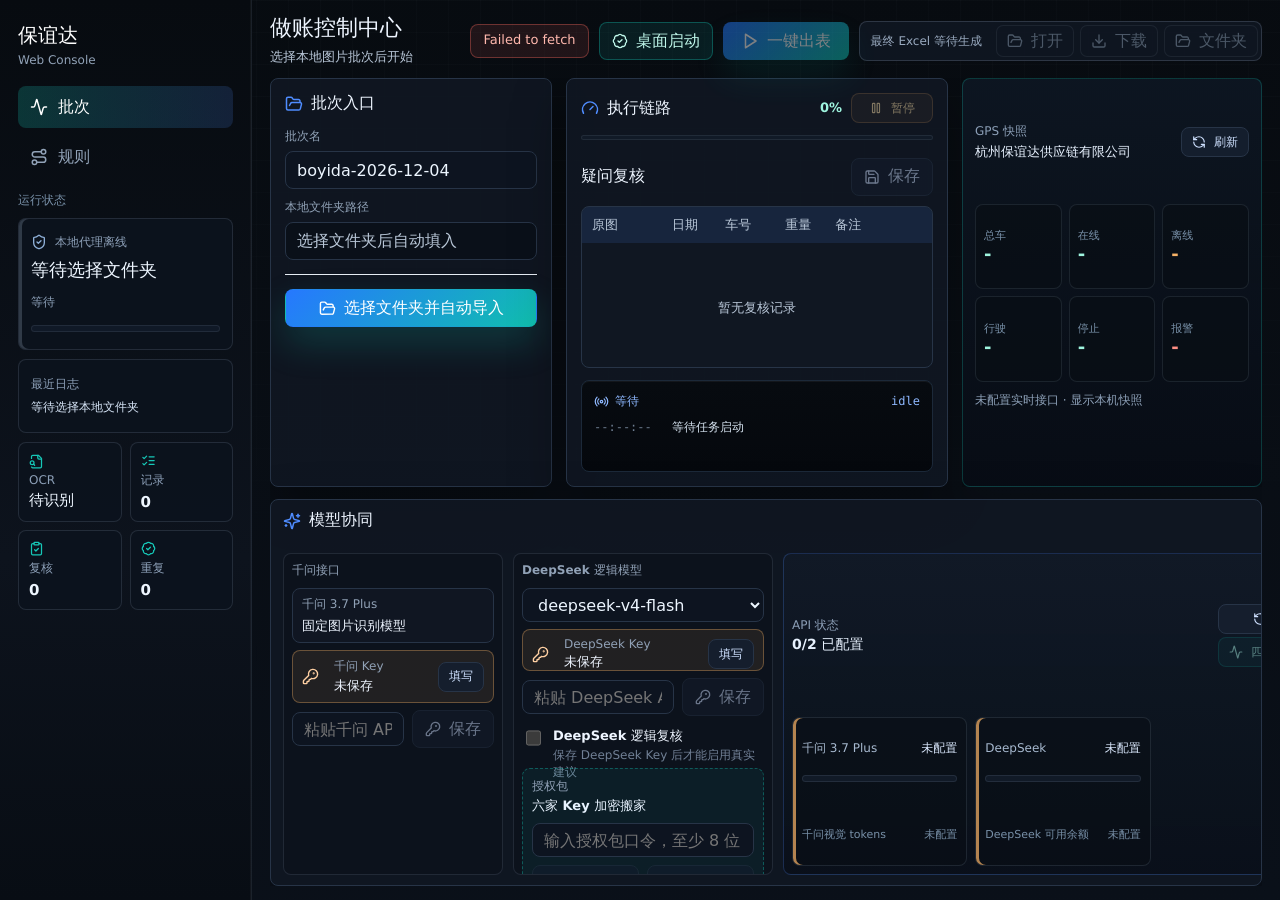
<file: index.html>
<!doctype html>
<html lang="zh-CN">
  <head>
    <meta charset="UTF-8" />
    <meta name="viewport" content="width=device-width, initial-scale=1.0" />
    <title>保谊达网页工作台</title>
    <script src="./boyida-agent-url.js"></script>
    <script type="module" crossorigin src="./assets/index-M5tuHCG6.js"></script>
    <link rel="stylesheet" crossorigin href="./assets/index-8ZsaXLIy.css">
  </head>
  <body>
    <div id="root"></div>
  </body>
</html>
</file>
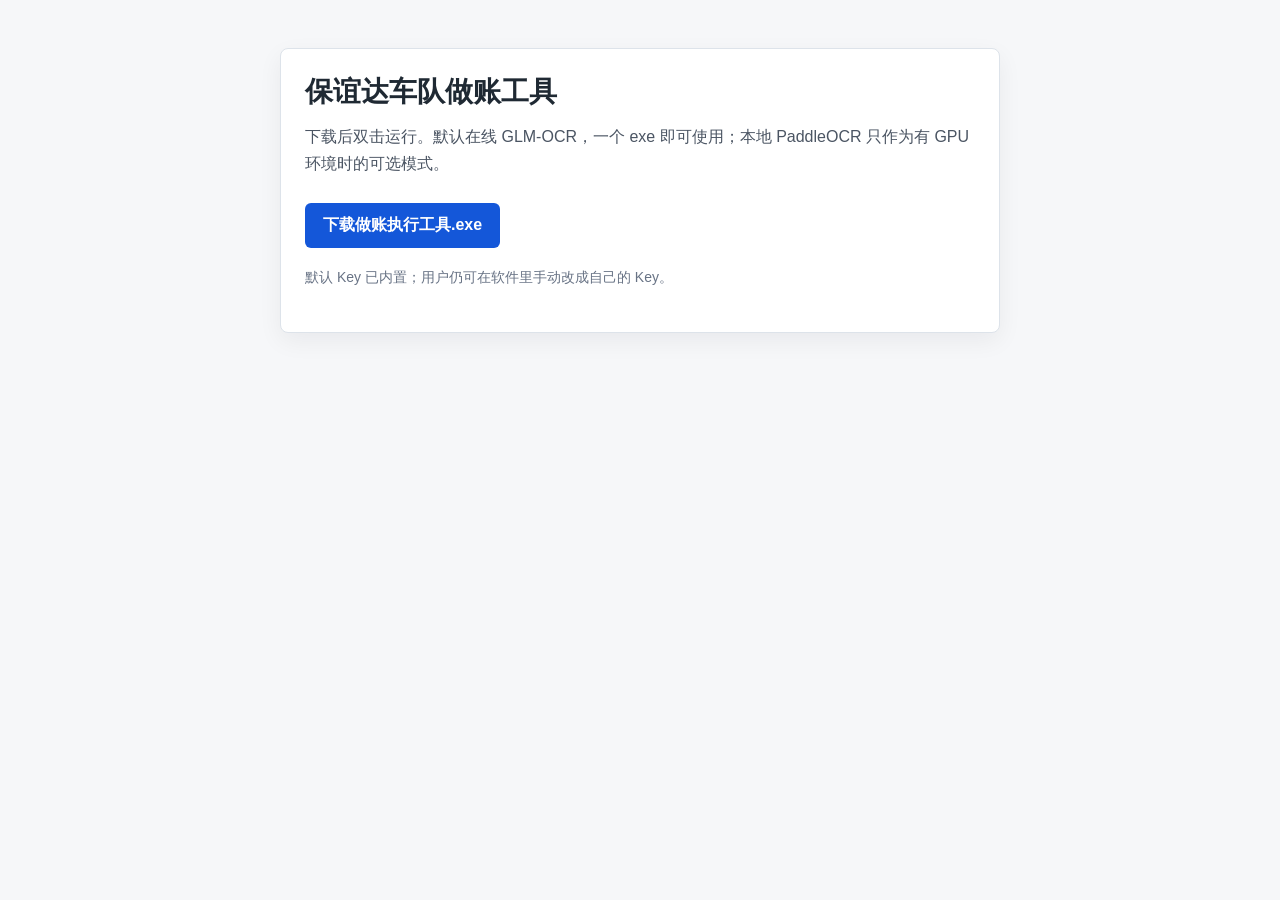
<file: 项目资料/说明与发布/发布下载页.html>
<!doctype html>
<html lang="zh-CN">
<head>
  <meta charset="utf-8">
  <meta name="viewport" content="width=device-width, initial-scale=1">
  <title>保谊达车队做账工具下载</title>
  <style>
    body {
      margin: 0;
      font-family: "Microsoft YaHei UI", "Segoe UI", sans-serif;
      background: #f6f7f9;
      color: #1f2933;
    }
    main {
      max-width: 720px;
      margin: 0 auto;
      padding: 48px 20px;
    }
    h1 {
      margin: 0 0 12px;
      font-size: 28px;
      font-weight: 700;
    }
    p {
      margin: 0 0 18px;
      line-height: 1.7;
      color: #4b5563;
    }
    .panel {
      background: #fff;
      border: 1px solid #dde3ea;
      border-radius: 8px;
      padding: 24px;
      box-shadow: 0 8px 24px rgba(15, 23, 42, 0.06);
    }
    .download {
      display: inline-block;
      margin-top: 8px;
      padding: 12px 18px;
      border-radius: 6px;
      background: #1457d9;
      color: #fff;
      text-decoration: none;
      font-weight: 700;
    }
    .meta {
      margin-top: 18px;
      font-size: 14px;
      color: #687385;
    }
  </style>
</head>
<body>
  <main>
    <div class="panel">
      <h1>保谊达车队做账工具</h1>
      <p>下载后双击运行。默认在线 GLM-OCR，一个 exe 即可使用；本地 PaddleOCR 只作为有 GPU 环境时的可选模式。</p>
      <a class="download" href="./做账执行工具.exe" download>下载做账执行工具.exe</a>
      <p class="meta">默认 Key 已内置；用户仍可在软件里手动改成自己的 Key。</p>
    </div>
  </main>
</body>
</html>
</file>
<file: assets/index-8ZsaXLIy.css>
:root{font-family:Inter,Microsoft YaHei UI,PingFang SC,system-ui,sans-serif;color:#182236;background:#eef3f9;font-synthesis:none;text-rendering:geometricPrecision;--ink: #111827;--muted: #68788d;--line: #d9e3ef;--panel: rgba(255, 255, 255, .94);--blue: #1677ff;--teal: #00a88f;--green: #13a875;--amber: #ff8a34;--violet: #5b5ff0;--red: #d92d20;--shadow: 0 18px 46px rgba(31, 44, 64, .1)}*{box-sizing:border-box}body{margin:0;min-width:320px;min-height:100vh;height:100dvh;overflow:hidden}button,input,select{font:inherit}button{border:0;cursor:pointer}button:disabled,.disabled{cursor:not-allowed;opacity:.48;pointer-events:none}.hidden{display:none}.app-shell{position:relative;isolation:isolate;display:grid;grid-template-columns:252px minmax(0,1fr);min-height:0;height:100dvh;overflow:hidden;background:linear-gradient(180deg,#ffffffbd,#e8eff8f5),linear-gradient(135deg,rgba(22,119,255,.12) 0 22%,rgba(19,168,117,.1) 22% 42%,rgba(255,138,52,.08) 42% 58%,transparent 58%),#e9eff7}.app-shell:before{content:"";position:fixed;inset:0;z-index:-1;background-image:linear-gradient(rgba(17,24,39,.035) 1px,transparent 1px),linear-gradient(90deg,rgba(17,24,39,.032) 1px,transparent 1px);background-size:32px 32px;-webkit-mask-image:linear-gradient(180deg,rgba(0,0,0,.52),transparent 72%);mask-image:linear-gradient(180deg,rgba(0,0,0,.52),transparent 72%)}.side-rail{min-height:0;height:100dvh;padding:18px;background:linear-gradient(180deg,#0d1420,#111827 54%,#0d131d);color:#dce8f7;display:flex;flex-direction:column;gap:14px;overflow:hidden;border-right:1px solid rgba(255,255,255,.08);box-shadow:inset -1px 0 #ffffff0a}.brand{display:flex;align-items:center;gap:12px;min-height:58px}.brand img{width:46px;height:46px;object-fit:cover;border-radius:8px;border:1px solid rgba(85,197,255,.42);background:#0b1220;box-shadow:0 12px 28px #00000057}.brand strong{display:block;font-size:18px;line-height:1.2;color:#fff}.brand span{display:block;margin-top:3px;color:#94a8bd;font-size:12px}.side-rail nav{display:grid;gap:8px}.nav-item{height:42px;padding:0 12px;border-radius:8px;color:#a9bad0;background:transparent;display:flex;align-items:center;gap:10px;text-align:left;transition:background .16s ease,color .16s ease,transform .16s ease}.nav-item.active,.nav-item:hover{color:#fff;background:linear-gradient(90deg,#00a88f42,#1677ff38)}.nav-item:hover{transform:translate(2px)}.rail-dashboard{display:grid;gap:10px;min-width:0}.rail-section-title{color:#7890a8;font-size:12px;font-weight:700;letter-spacing:0}.rail-chip{min-height:52px;display:grid;grid-template-columns:18px minmax(0,1fr);align-items:center;column-gap:9px;row-gap:3px;padding:10px 11px;border-radius:8px;color:#dbe7f5;background:#ffffff0e;border:1px solid rgba(145,162,183,.16)}.rail-chip svg{color:#7fb4ff}.rail-chip span{min-width:0;color:#93a7bd;font-size:12px;overflow:hidden;text-overflow:ellipsis;white-space:nowrap}.rail-chip b{grid-column:2;min-width:0;color:#f2f7ff;font-size:13px;overflow:hidden;text-overflow:ellipsis;white-space:nowrap}.rail-chip.ready{border-color:#16c7b747;background:#16c7b71a}.rail-chip.ready svg,.rail-chip.ready b{color:#8ff3df}.rail-metrics{display:grid;grid-template-columns:repeat(2,minmax(0,1fr));gap:8px}.rail-metrics div{min-height:76px;display:grid;align-content:center;gap:4px;padding:10px;border-radius:8px;background:#090e16a3;border:1px solid rgba(145,162,183,.16)}.rail-metrics svg{color:#16c7b7}.rail-metrics span{color:#91a2b7;font-size:12px}.rail-metrics b{color:#f1f7ff;font-size:20px;line-height:1}.rail-metrics small{margin-left:2px;color:#91a2b7;font-size:11px}.rail-status{margin-top:auto;min-height:92px;border-radius:8px;padding:14px;background:#ffffff12;display:grid;gap:7px;border:1px solid rgba(255,255,255,.1)}.rail-status span{color:#aab9ca;font-size:13px}.rail-status b{color:#37e0b4}.workspace{min-height:0;height:100dvh;padding:14px 18px;min-width:0;display:grid;grid-template-rows:auto minmax(0,1fr);align-content:stretch;overflow:hidden}.topbar{min-height:54px;display:flex;align-items:center;justify-content:space-between;gap:16px;margin-bottom:10px}.topbar h1{margin:0;font-size:22px;line-height:1.2;color:#0f172a}.topbar p{margin:5px 0 0;color:var(--muted);font-size:13px}.top-actions{display:flex;align-items:center;justify-content:flex-end;gap:10px;min-width:0;flex-wrap:wrap}.notice{max-width:370px;min-height:34px;padding:8px 12px;border-radius:8px;font-size:13px;color:#52647a;background:#ffffffd1;border:1px solid var(--line);overflow:hidden;text-overflow:ellipsis;white-space:nowrap;box-shadow:0 10px 28px #1f2c400f}.notice.success{color:#08735f;border-color:#00a88f4d;background:#effbf8}.notice.error{color:#b42318;border-color:#d92d2042;background:#fff4f2}.primary-button,.secondary-button,.wide-button,.icon-button,.download-button,.shortcut-button,.excel-action-button,.tiny-button{height:38px;border-radius:8px;display:inline-flex;align-items:center;justify-content:center;gap:8px;text-decoration:none;white-space:nowrap;transition:transform .16s ease,box-shadow .16s ease,border-color .16s ease,background .16s ease}.shortcut-button{padding:0 12px;color:#bff7ea;background:#16c7b71a;border:1px solid rgba(22,199,183,.32)}.shortcut-button:hover{transform:translateY(-1px);background:#16c7b729}.primary-button{padding:0 18px;color:#fff;background:linear-gradient(135deg,#1677ff,#00a88f);box-shadow:0 14px 28px #1677ff3d}.primary-button:hover,.download-button:hover,.secondary-button:hover,.wide-button:hover,.icon-button:hover,.tiny-button:hover{transform:translateY(-1px)}.secondary-button{padding:0 12px;color:#1163d6;background:#eef6ff;border:1px solid #cbe0ff}.tiny-button{height:30px;padding:0 10px;color:#1163d6;background:#fff;border:1px solid #cbe0ff;font-size:12px}.tiny-button.selected{color:#fff;background:#1677ff;border-color:#1677ff}.tiny-button.danger{color:#b42318;border-color:#ffd0ca;background:#fff7f5}.wide-button{width:100%;color:#172033;background:#fff;border:1px solid var(--line)}.wide-button.primary-import{color:#fff;background:linear-gradient(135deg,#1677ff,#00a88f);border-color:transparent}.wide-button.ghost{color:var(--blue);background:#f7fbff}.icon-button{width:38px;color:#466079;background:#fff;border:1px solid var(--line)}.download-button{padding:0 12px;color:#fff;background:#253145;border:1px solid transparent;font:inherit}.download-button.ghost{color:#1b5fc3;background:#fff;border-color:#cbe0ff}.excel-inline-actions{min-height:38px;display:inline-flex;align-items:center;gap:6px;padding:3px;border-radius:8px;background:#101824d1;border:1px solid rgba(145,162,183,.24)}.excel-inline-actions span{max-width:132px;padding:0 8px;color:#9aabc0;font-size:12px;overflow:hidden;text-overflow:ellipsis;white-space:nowrap}.excel-inline-actions.ready{border-color:#16c7b75c;background:#16c7b717}.excel-inline-actions.ready span{color:#98f5dd}.excel-action-button{height:32px;padding:0 10px;border-radius:7px;color:#8fa0b5;background:#111823e6;border:1px solid rgba(145,162,183,.22)}.excel-inline-actions.ready .excel-action-button{color:#fff;background:linear-gradient(135deg,#2678ff,#10bfae);border-color:transparent;box-shadow:0 10px 24px #10bfae2e}.ops-ribbon{display:grid;grid-template-columns:repeat(4,minmax(0,1fr));gap:10px;margin-bottom:12px}.ribbon-item{min-height:58px;border-radius:8px;border:1px solid rgba(216,227,239,.95);background:#ffffffc7;display:flex;align-items:center;gap:10px;padding:10px 12px;box-shadow:0 12px 30px #1f2c4012}.ribbon-item.strong{border-color:#13a8754d;background:linear-gradient(135deg,#f0fdf8fa,#ffffffd1)}.ribbon-icon{width:34px;height:34px;border-radius:8px;display:grid;place-items:center;color:#fff;background:var(--blue);flex:0 0 auto}.ribbon-icon.amber{background:var(--amber)}.ribbon-icon.violet{background:var(--violet)}.ribbon-icon.green{background:var(--green)}.ribbon-item div{min-width:0;display:grid;gap:3px}.ribbon-item span{color:var(--muted);font-size:12px}.ribbon-item b{min-width:0;color:#152238;font-size:13px;overflow:hidden;text-overflow:ellipsis;white-space:nowrap}.hero-strip{display:grid;grid-template-columns:repeat(4,minmax(0,1fr));gap:12px;margin-bottom:14px}.metric-card{position:relative;min-height:96px;border-radius:8px;background:#ffffffed;border:1px solid rgba(212,223,237,.94);padding:15px;display:grid;grid-template-columns:42px 1fr;grid-template-rows:auto auto;column-gap:12px;align-items:center;overflow:hidden;box-shadow:var(--shadow)}.metric-card:before{content:"";position:absolute;inset:0 auto 0 0;width:3px;background:linear-gradient(180deg,var(--blue),var(--teal))}.metric-card:nth-child(2):before{background:linear-gradient(180deg,var(--violet),var(--blue))}.metric-card:nth-child(3):before{background:linear-gradient(180deg,var(--amber),#f97316)}.metric-card:nth-child(4):before{background:linear-gradient(180deg,var(--green),var(--teal))}.metric-icon{grid-row:1 / span 2;width:42px;height:42px;border-radius:8px;background:#eef6ff;color:var(--blue);display:grid;place-items:center}.metric-card span{color:var(--muted);font-size:13px}.metric-card strong{color:#101828;font-size:25px;line-height:1}.metric-card small{margin-left:3px;color:#8391a4;font-size:12px;font-weight:600}.content-grid{display:grid;grid-template-columns:minmax(240px,282px) minmax(0,1fr) minmax(240px,300px);grid-template-rows:minmax(0,1fr) clamp(372px,43vh,410px);column-gap:14px;row-gap:12px;align-items:stretch;min-height:0;height:100%;overflow:hidden}.intake-panel{grid-column:1;grid-row:1;overflow:hidden}.right-stack{display:grid;grid-column:3;grid-row:1;gap:10px;align-self:stretch;min-width:0;overflow:hidden}.center-panel{grid-column:2;grid-row:1;min-height:0;height:100%;display:flex;flex-direction:column;overflow:hidden}.model-collab-wide{grid-column:1 / -1;grid-row:2;min-height:0;overflow:hidden}.model-collab-grid{display:grid;grid-template-columns:minmax(220px,.74fr) minmax(260px,.9fr) minmax(560px,2fr);gap:10px;align-items:stretch;min-height:0;height:100%}.model-config-card{min-width:0;border-radius:8px;border:1px solid rgba(145,162,183,.16);background:#090e1657;padding:10px;display:grid;align-content:start;gap:8px;overflow:hidden}.model-config-card .field-label{margin:0 0 2px}.panel{border-radius:8px;background:var(--panel);border:1px solid rgba(212,223,237,.95);box-shadow:var(--shadow);padding:14px;min-width:0;min-height:0}.panel-title{display:flex;justify-content:space-between;align-items:center;gap:10px;margin-bottom:14px}.panel-title div{display:flex;align-items:center;gap:8px;color:#111c2e;font-weight:700}.panel-title svg{color:var(--blue)}.panel-title b{color:#00947f;font-size:13px}.field-label{display:block;margin:10px 0 6px;color:#64748b;font-size:12px;font-weight:700}.text-input{width:100%;min-width:0;height:38px;border-radius:8px;border:1px solid #d7e2ee;background:#fff;color:#162235;padding:0 11px;outline:none}.text-input:hover{border-color:#b9c9dc}.text-input:focus{border-color:var(--blue);box-shadow:0 0 0 3px #1677ff1a}.input-action{display:grid;grid-template-columns:minmax(0,1fr) auto;gap:8px;align-items:center}.divider{height:1px;background:#e7edf4;margin:14px 0}.helper-text{margin:8px 0 0;color:var(--muted);font-size:12px;line-height:1.5}.batch-list{display:grid;gap:7px;margin-top:14px}.batch-row{min-height:38px;border-radius:8px;background:#f6f9fd;color:#405064;display:grid;grid-template-columns:minmax(0,1fr) 34px;gap:6px;align-items:center;padding:3px;border:1px solid transparent}.batch-select{min-width:0;min-height:32px;padding:0 7px;display:flex;justify-content:space-between;align-items:center;gap:8px;color:inherit;background:transparent;text-align:left}.batch-select span{overflow:hidden;text-overflow:ellipsis;white-space:nowrap}.batch-select b{white-space:nowrap}.batch-delete{width:30px;height:30px;border-radius:8px;display:grid;place-items:center;color:#7b8798;background:transparent}.batch-delete:hover{color:#b42318;background:#fff1f0}.batch-row.selected{color:#0f5fc6;background:linear-gradient(135deg,#edf6ff,#f7fffc);border-color:#b9d8ff}.center-panel{min-height:0}.progress-track{height:8px;border-radius:8px;background:#e7edf4;overflow:hidden}.progress-track div{height:100%;background:linear-gradient(90deg,var(--blue),var(--teal));transition:width .22s ease}.pipeline{display:grid;grid-template-columns:repeat(5,minmax(0,1fr));gap:8px;margin:12px 0 14px}.pipeline-step{height:42px;border-radius:8px;background:#f4f7fb;color:#7b899b;display:flex;align-items:center;justify-content:center;gap:7px;border:1px solid #e2eaf3;font-size:13px;font-weight:700}.pipeline-step.lit{color:#047b67;background:#ecfbf7;border-color:#bceadf}.review-head{display:flex;align-items:center;justify-content:space-between;gap:10px;margin-bottom:10px}.review-head h2{margin:0;font-size:16px}.review-table{border:1px solid #e2eaf3;border-radius:8px;overflow:hidden;min-height:118px;flex:0 0 clamp(118px,18vh,168px);background:#fff}.table-row{display:grid;grid-template-columns:1.2fr .8fr .9fr .75fr 1.6fr;min-height:36px;align-items:center;border-top:1px solid #edf2f7}.table-row:first-child{border-top:0}.table-row span{padding:8px 10px;min-width:0;overflow:hidden;text-overflow:ellipsis;white-space:nowrap;color:#405064;font-size:13px}.table-header{background:#f6f9fd}.table-header span{color:#637287;font-weight:700}.empty-state{min-height:130px;display:grid;place-items:center;color:#8a98aa;font-size:13px}.console{margin-top:12px;border-radius:8px;background:linear-gradient(180deg,#111827,#0b111c);color:#cfe0f3;padding:12px;min-height:0;flex:1 1 240px;max-height:none;font-family:Cascadia Mono,Consolas,monospace;font-size:12px;overflow-y:auto;border:1px solid rgba(255,255,255,.07);box-shadow:inset 0 1px #ffffff0d}.console-top{display:flex;justify-content:space-between;gap:10px;margin-bottom:8px;color:#8eb8ff}.console-top span{display:inline-flex;align-items:center;gap:6px;min-width:0;overflow:hidden;text-overflow:ellipsis;white-space:nowrap}.log-line{display:grid;grid-template-columns:68px minmax(0,1fr);gap:10px;line-height:1.65}.log-line time{color:#6f7f92}.log-line span{color:#d5e2ef;overflow-wrap:anywhere;white-space:normal}.log-line.error span{color:#ffb4a8}.log-line.warning span{color:#ffd88a}.context-panel{display:grid;gap:10px}.model-collab-wide.context-panel{gap:8px;padding:10px 12px;overflow:hidden}.model-collab-wide .model-config-card,.model-collab-wide .traditional-ocr-card{padding:8px;gap:7px}.model-collab-wide .key-status,.model-collab-wide .fixed-model-card{min-height:42px;padding:7px 9px}.model-collab-wide .text-input{height:34px}.model-collab-wide .provider-quota-row{min-height:54px}.toggle-row{min-height:38px;display:flex;align-items:center;gap:9px;color:#394a5f;font-size:13px}.toggle-row input{width:16px;height:16px;accent-color:var(--blue)}.logic-toggle{align-items:flex-start;padding:4px 0}.logic-toggle>span{display:grid;gap:2px;min-width:0}.logic-toggle b{font-size:13px;color:#26364a}.logic-toggle small{color:#718096;font-size:12px}.muted-toggle{color:#8a98aa}.muted-toggle b{color:#718096}.keypack-box{display:grid;gap:8px;padding:9px;border-radius:8px;border:1px dashed rgba(22,199,183,.36);background:#16c7b712}.keypack-head{display:grid;gap:2px}.keypack-head span{color:#91a2b7;font-size:12px}.keypack-head b{color:#e8f3ff;font-size:13px}.keypack-actions{display:grid;grid-template-columns:repeat(2,minmax(0,1fr));gap:8px}.keypack-box small{color:#7890a8;font-size:11px;line-height:1.35}.key-status{min-height:54px;border-radius:8px;border:1px solid #e2eaf3;background:#fff;display:grid;grid-template-columns:22px minmax(0,1fr) auto;align-items:center;gap:10px;padding:10px 12px;color:#43566d}.key-status.ready{border-color:#cbeee6;background:#f3fbf9;color:#08735f}.key-status.missing{border-color:#ffd9cf;background:#fff7f4;color:#b54708}.key-status div{display:grid;gap:2px;min-width:0}.key-status span{color:#718096;font-size:12px}.key-status b{color:#26364a;font-size:13px;overflow:hidden;text-overflow:ellipsis;white-space:nowrap}.model-flow{display:grid;grid-template-columns:repeat(3,minmax(0,1fr));gap:8px}.model-flow div{min-height:58px;border-radius:8px;border:1px solid #e2eaf3;background:#fbfcfe;display:grid;align-content:center;gap:4px;padding:10px}.model-flow span{color:#718096;font-size:12px;overflow:hidden;text-overflow:ellipsis;white-space:nowrap}.model-flow b{color:#26364a;font-size:13px;overflow:hidden;text-overflow:ellipsis;white-space:nowrap}.fixed-model-card{min-height:54px;border-radius:8px;border:1px solid #e2eaf3;background:#fbfcfe;display:grid;align-content:center;gap:4px;padding:10px 12px}.fixed-model-card span{color:#718096;font-size:12px}.fixed-model-card b{color:#26364a;font-size:13px}.guard-card,.delivery-card{min-height:74px;border-radius:8px;background:#f6fbfa;border:1px solid #cbeee6;display:flex;align-items:center;gap:12px;padding:12px;color:#096b5e}.guard-card div,.delivery-card div{display:grid;gap:3px;min-width:0}.guard-card span,.delivery-card span,.fact-row span{color:#718096;font-size:12px}.delivery-card{justify-content:space-between;background:#f7faff;border-color:#d7e6fb;color:#1b5fc3}.delivery-card .delivery-actions{display:flex;gap:8px;flex-wrap:wrap;justify-content:flex-end}.model-facts{border-radius:8px;overflow:hidden;border:1px solid #e2eaf3}.fact-row{display:flex;justify-content:space-between;gap:12px;min-height:38px;align-items:center;padding:0 10px;background:#fff;border-top:1px solid #edf2f7}.fact-row:first-child{border-top:0}.fact-row b{color:#26364a;font-size:12px;text-align:right;overflow:hidden;text-overflow:ellipsis;white-space:nowrap}.rules-panel{margin-top:14px}.rule-stats{display:grid;grid-template-columns:repeat(5,minmax(0,1fr));border-radius:8px;overflow:hidden;border:1px solid #e2eaf3;margin-bottom:12px}.rule-toolbar{display:flex;gap:8px;flex-wrap:wrap;align-items:center;margin-bottom:12px}.rules-grid{display:grid;grid-template-columns:minmax(280px,.95fr) minmax(320px,1.05fr);gap:12px}.rule-list{min-height:380px;max-height:560px;overflow-y:auto;border-radius:8px;border:1px solid #e2eaf3;background:#fff}.rule-row{width:100%;min-height:64px;display:grid;gap:4px;text-align:left;padding:10px 12px;border-top:1px solid #edf2f7;background:#fff;color:#2c3b4f}.rule-row:first-child{border-top:0}.rule-row:hover{background:#f7fbff}.rule-row.selected{background:#eef6ff;box-shadow:inset 3px 0 #1677ff}.rule-row span{color:#64748b;font-size:12px;font-weight:700}.rule-row b,.rule-row small{min-width:0;overflow:hidden;text-overflow:ellipsis;white-space:nowrap}.rule-row b{font-size:13px}.rule-row small{color:#718096}.rule-detail,.rule-editor,.rule-ai{min-width:0;border-radius:8px;border:1px solid #e2eaf3;background:#fbfcfe;padding:12px}.rule-detail{min-height:206px}.rule-detail-head{display:flex;justify-content:space-between;gap:10px;align-items:center;margin-bottom:10px}.rule-detail-head div{display:grid;gap:2px;min-width:0}.rule-detail-head span{color:#718096;font-size:12px}.rule-detail-head b{color:#1f2f46;font-size:14px}.rule-detail-text{min-height:132px;margin:0;padding:10px;border-radius:8px;background:#fff;border:1px solid #edf2f7;color:#405064;white-space:pre-wrap;overflow-wrap:anywhere;line-height:1.7;font:13px/1.7 system-ui,-apple-system,BlinkMacSystemFont,Segoe UI,sans-serif}.readonly-rule-note{margin:-2px 0 10px;padding:8px 10px;border-radius:8px;color:#ffe2ae;background:#f7b2671c;border:1px solid rgba(247,178,103,.24);font-size:12px;line-height:1.55}.readonly-action{border-color:#f7b26742;color:#ffd89d;background:#f7b26714}.rule-editor,.rule-ai{grid-column:span 1}.rule-form-grid{display:grid;grid-template-columns:repeat(2,minmax(0,1fr));gap:10px;margin-top:10px}.rule-form-grid label{display:grid;gap:5px;color:#64748b;font-size:12px;font-weight:700}.rule-instruction{width:100%;min-height:86px;border-radius:8px;border:1px solid #d7e2ee;background:#fff;color:#162235;resize:vertical;padding:10px 11px;outline:none}.draft-list{display:grid;gap:8px;margin-top:10px}.draft-list>b{color:#26364a;font-size:13px}.draft-row{display:grid;grid-template-columns:64px minmax(0,1fr) minmax(120px,.6fr) auto;gap:8px;align-items:center;min-height:42px;padding:8px;border-radius:8px;background:#fff;border:1px solid #edf2f7}.draft-row span,.draft-row small{color:#718096;font-size:12px}.draft-row strong{min-width:0;overflow:hidden;text-overflow:ellipsis;white-space:nowrap;color:#26364a;font-size:12px}.empty-state.compact{min-height:56px;border-radius:8px;border:1px dashed #d7e2ee;background:#fff}.spin{animation:spin .9s linear infinite}@keyframes spin{to{transform:rotate(360deg)}}:root{color-scheme:dark;color:#dbe7f5;background:#070b10;--ink: #eef5ff;--muted: #91a2b7;--line: #273447;--panel: rgba(17, 24, 35, .94);--blue: #4f8cff;--teal: #16c7b7;--green: #39d98a;--amber: #f7b267;--violet: #8b7cf6;--red: #ff6b5f;--shadow: 0 22px 54px rgba(0, 0, 0, .34)}body{background:#070b10;color:var(--ink)}.app-shell{background:linear-gradient(180deg,#070b10f5,#0a1019fa),linear-gradient(135deg,rgba(22,199,183,.09),transparent 34%,rgba(247,178,103,.06) 72%,rgba(79,140,255,.06)),#070b10}.app-shell:before{background-image:linear-gradient(rgba(219,231,245,.035) 1px,transparent 1px),linear-gradient(90deg,rgba(219,231,245,.03) 1px,transparent 1px);-webkit-mask-image:linear-gradient(180deg,rgba(0,0,0,.58),transparent 82%);mask-image:linear-gradient(180deg,rgba(0,0,0,.58),transparent 82%)}.side-rail{background:linear-gradient(180deg,#070b10,#0d131d 62%,#080d14);color:#dbe7f5;border-right-color:#91a2b724}.brand img{background:#0b111a;border-color:#16c7b76b}.brand span,.rail-status span,.field-label,.metric-card span,.ribbon-item span,.panel-title b,.fact-row span,.key-status span,.fixed-model-card span,.model-flow span,.delivery-card span,.rule-row span,.rule-row small,.rule-detail-head span,.rule-form-grid label,.draft-row span,.draft-row small,.helper-text{color:var(--muted)}.nav-item{color:#91a2b7}.nav-item.active,.nav-item:hover{background:linear-gradient(90deg,#16c7b738,#4f8cff29);color:#fff}.rail-status,.notice,.ribbon-item,.metric-card,.panel,.key-status,.fixed-model-card,.model-flow div,.delivery-card,.model-facts,.fact-row,.review-table,.rule-list,.rule-row,.rule-detail,.rule-editor,.rule-ai,.rule-detail-text,.rule-instruction,.draft-row,.empty-state.compact,.batch-row{border-color:var(--line);background:#111823db}.ribbon-item.strong{border-color:#16c7b747;background:linear-gradient(135deg,#121f2bf5,#0c2321e0)}.topbar h1,.panel-title div,.metric-card strong,.ribbon-item b,.key-status b,.fixed-model-card b,.model-flow b,.fact-row b,.rule-detail-head b,.rule-row b,.draft-list>b,.draft-row strong,.logic-toggle b{color:var(--ink)}.topbar p,.table-row span,.rule-detail-text,.empty-state,.toggle-row{color:#b9c7d8}.notice{color:#c8d6e8;box-shadow:none}.notice.success{color:#98f5dd;border-color:#16c7b757;background:#16c7b71a}.notice.error{color:#ffb8ae;border-color:#ff6b5f59;background:#ff6b5f1a}.primary-button,.wide-button.primary-import{background:linear-gradient(135deg,#2678ff,#10bfae);box-shadow:0 16px 36px #10bfae38}.secondary-button,.tiny-button,.icon-button,.wide-button,.wide-button.ghost,.download-button.ghost{color:#cfe1ff;background:#151f2ef5;border-color:var(--line)}.secondary-button:hover,.tiny-button:hover,.icon-button:hover,.wide-button:hover,.download-button.ghost:hover{border-color:#4f8cff8f;background:#1e2b3ffa}.tiny-button.selected{color:#fff;background:linear-gradient(135deg,#327dff,#18b9ab);border-color:transparent}.tiny-button.danger{color:#ffb8ae;border-color:#ff6b5f59;background:#ff6b5f1a}.download-button{background:#1d2939;color:#fff}.text-input,.rule-instruction{color:#edf6ff;background:#0d1420;border-color:var(--line)}.text-input:hover,.rule-instruction:hover{border-color:#3b4c63}.text-input:focus,.rule-instruction:focus{border-color:var(--teal);box-shadow:0 0 0 3px #16c7b721}.divider,.progress-track,.table-row,.rule-row,.fact-row{border-color:var(--line)}.progress-track{background:#111a27}.pipeline-step{background:#111a27;color:#8192a7;border-color:var(--line)}.pipeline-step.lit{color:#9ff5df;background:#16c7b71f;border-color:#16c7b74d}.table-header,.batch-row.selected,.rule-row:hover,.rule-row.selected{background:#4f8cff1f}.batch-delete:hover{color:#ffb8ae;background:#ff6b5f1a}.console{background:linear-gradient(180deg,#070b10,#05080d);border-color:#1c2939}.key-status.ready{color:#98f5dd;border-color:#16c7b752;background:#16c7b714}.key-status.missing{color:#ffd0a3;border-color:#f7b26757;background:#f7b26717}.delivery-card{background:#4f8cff1a;border-color:#4f8cff47;color:#bcd4ff}.traditional-ocr-card{border-radius:8px;border:1px solid rgba(79,140,255,.24);background:linear-gradient(180deg,#111a27eb,#0a101af5);padding:10px;display:grid;gap:8px}.traditional-ocr-head{display:flex;justify-content:space-between;align-items:center;gap:10px}.ocr-head-actions{display:flex;justify-content:flex-end;gap:7px;flex-wrap:wrap}.traditional-ocr-head div{min-width:0;display:grid;gap:3px}.traditional-ocr-head span,.compare-footnote{color:#8da0b8;font-size:12px}.traditional-ocr-head b{color:#e8f2ff;font-size:14px}.provider-quota-list{display:grid;gap:8px}.provider-quota-row{min-height:66px;display:grid;gap:6px;padding:8px 9px;border-radius:8px;background:#090e1694;border:1px solid rgba(145,162,183,.16)}.provider-quota-top,.provider-quota-meta{display:grid;grid-template-columns:minmax(0,1fr) auto;align-items:center;gap:10px}.provider-quota-top span,.provider-quota-meta span,.provider-quota-meta small{min-width:0;overflow:hidden;text-overflow:ellipsis;white-space:nowrap}.provider-quota-top span{color:#a8bad0;font-size:12px}.provider-quota-top b{color:#dceaff;font-size:12px;font-weight:700;white-space:nowrap}.provider-quota-meta span,.provider-quota-meta small{color:#7890a8;font-size:11px}.provider-quota-meta small{text-align:right}.quota-track{position:relative;height:7px;border-radius:999px;overflow:hidden;background:#111a27;border:1px solid rgba(145,162,183,.14)}.quota-track i{display:block;height:100%;min-width:0;border-radius:inherit;background:linear-gradient(90deg,#4f8cff,#16c7b7);box-shadow:0 0 18px #16c7b747}.provider-quota-row.missing .quota-track i{width:0!important;background:#91a2b75c;box-shadow:none}.provider-quota-row.ready{box-shadow:inset 3px 0 #16c7b7db}.provider-quota-row.missing{box-shadow:inset 3px 0 #f7b267b8}.provider-quota-row.provider-qwen.ready{box-shadow:inset 3px 0 #7f72ffe0}.provider-quota-row.provider-deepseek.ready{box-shadow:inset 3px 0 #9ff5dfc7}.model-collab-wide .traditional-ocr-card{height:100%;min-height:0;overflow:hidden}.model-collab-wide .provider-quota-list{grid-template-columns:repeat(3,minmax(0,1fr));min-height:0;overflow:hidden}.model-collab-wide .provider-quota-row{min-height:56px;gap:4px}.quota-row-action{justify-self:stretch;min-height:28px;color:#d7fff6;border-color:#16c7b74d;background:#16c7b71a}.model-collab-wide .quota-row-action{min-height:24px;height:24px;padding:0 8px;font-size:11px}.dual-actions{display:grid;grid-template-columns:repeat(2,minmax(0,1fr));gap:8px}.dual-actions.single-action{grid-template-columns:1fr}.dual-actions .secondary-button{min-width:0;padding:0 10px}.compare-button{color:#a7f3e5;border-color:#16c7b74d;background:#16c7b71a}.compact-compare-button{padding:0 10px}.rule-detail-text,.empty-state.compact{background:#090e16bd}.rules-modal-backdrop{position:fixed;inset:0;z-index:60;padding:26px;display:grid;place-items:center;background:#02060cc2;-webkit-backdrop-filter:blur(14px);backdrop-filter:blur(14px)}.rules-dialog{width:min(1380px,calc(100vw - 52px));max-height:calc(100vh - 52px);overflow:auto;margin:0;background:#0d141ffa;border-color:#91a2b738;box-shadow:0 34px 90px #0000008f}.rules-dialog-header{display:grid;grid-template-columns:minmax(0,1fr) auto;gap:12px;align-items:start;margin-bottom:2px}.rules-dialog-header .panel-title{margin-bottom:12px}.rules-panel{margin-top:0}.rules-dialog .rule-list{min-height:300px;max-height:390px}.rules-dialog .rule-detail{min-height:178px}.rules-dialog .rule-instruction{min-height:70px}.brand{min-height:54px}.brand div{display:grid;gap:3px}.brand strong{font-size:20px;letter-spacing:0}.path-display{color:#b9c7d8}.text-input.path-display{cursor:default;background:#090e169e}.center-panel .progress-track{height:16px;margin-bottom:18px;box-shadow:inset 0 0 0 1px #91a2b71f}.gps-mini-card{margin-top:12px;border-radius:8px;border:1px solid rgba(22,199,183,.22);background:linear-gradient(180deg,#0d1622f5,#080d15f0);padding:12px;display:grid;gap:10px}.gps-panel{border-color:#16c7b73d;background:linear-gradient(180deg,#0d1622f5,#080d15f0);display:grid;gap:10px;padding:12px}.gps-mini-head{display:flex;justify-content:space-between;gap:10px;align-items:center}.gps-mini-head div{min-width:0;display:grid;gap:3px}.gps-mini-head span,.gps-mini-card p,.gps-panel p{color:#8da0b8;font-size:12px}.gps-mini-head b{color:#e8f2ff;font-size:13px;overflow:hidden;text-overflow:ellipsis;white-space:nowrap}.gps-stat-grid{display:grid;grid-template-columns:repeat(3,minmax(0,1fr));gap:7px}.gps-stat-grid div{min-height:48px;display:grid;align-content:center;gap:2px;padding:8px;border-radius:8px;background:#090e16b8;border:1px solid rgba(145,162,183,.14)}.gps-stat-grid span{color:#7890a8;font-size:11px}.gps-stat-grid b{color:#9ff5df;font-size:18px;line-height:1}.gps-stat-grid div:nth-child(3) b{color:#f7b267}.gps-stat-grid div:nth-child(6) b{color:#ff8f85}.gps-mini-card p,.gps-panel p{margin:0;line-height:1.45}.rule-toolbar .tiny-button[class*=rule-filter-],.rule-badge{--rule-accent: #4f8cff;--rule-bg: rgba(79, 140, 255, .16);--rule-border: rgba(79, 140, 255, .48);color:#cfe1ff;border-color:var(--rule-border);background:var(--rule-bg)}.rule-badge{width:max-content;max-width:100%;min-height:22px;display:inline-flex;align-items:center;padding:0 8px;border-radius:999px;font-size:12px;font-weight:800;border:1px solid var(--rule-border)}.rule-filter-all{--rule-accent: #38bdf8;--rule-bg: rgba(56, 189, 248, .16);--rule-border: rgba(56, 189, 248, .48)}.rule-filter-core,.rule-badge.rule-kind-core{--rule-accent: #94a3b8;--rule-bg: rgba(148, 163, 184, .18);--rule-border: rgba(148, 163, 184, .46)}.rule-filter-builtin,.rule-badge.rule-kind-default{--rule-accent: #a855f7;--rule-bg: rgba(168, 85, 247, .18);--rule-border: rgba(168, 85, 247, .5)}.rule-filter-manual,.rule-badge.rule-kind-manual{--rule-accent: #22c55e;--rule-bg: rgba(34, 197, 94, .17);--rule-border: rgba(34, 197, 94, .48)}.rule-filter-date,.rule-badge.rule-kind-date{--rule-accent: #2563eb;--rule-bg: rgba(37, 99, 235, .2);--rule-border: rgba(37, 99, 235, .56)}.rule-filter-route,.rule-badge.rule-kind-route{--rule-accent: #14b8a6;--rule-bg: rgba(20, 184, 166, .18);--rule-border: rgba(20, 184, 166, .54)}.rule-filter-driver,.rule-badge.rule-kind-driver{--rule-accent: #f97316;--rule-bg: rgba(249, 115, 22, .19);--rule-border: rgba(249, 115, 22, .56)}.rule-filter-weight,.rule-badge.rule-kind-weight{--rule-accent: #ef4444;--rule-bg: rgba(239, 68, 68, .18);--rule-border: rgba(239, 68, 68, .56)}.rule-filter-review,.rule-badge.rule-kind-review{--rule-accent: #eab308;--rule-bg: rgba(234, 179, 8, .18);--rule-border: rgba(234, 179, 8, .56)}.rule-filter-cargo,.rule-badge.rule-kind-cargo{--rule-accent: #06b6d4;--rule-bg: rgba(6, 182, 212, .18);--rule-border: rgba(6, 182, 212, .54)}.rule-filter-plate,.rule-badge.rule-kind-plate{--rule-accent: #ec4899;--rule-bg: rgba(236, 72, 153, .17);--rule-border: rgba(236, 72, 153, .54)}.rule-toolbar .rule-filter-all{--rule-accent: #38bdf8;--rule-bg: rgba(56, 189, 248, .16);--rule-border: rgba(56, 189, 248, .48)}.rule-toolbar .rule-filter-core{--rule-accent: #94a3b8;--rule-bg: rgba(148, 163, 184, .18);--rule-border: rgba(148, 163, 184, .46)}.rule-toolbar .rule-filter-builtin{--rule-accent: #a855f7;--rule-bg: rgba(168, 85, 247, .18);--rule-border: rgba(168, 85, 247, .5)}.rule-toolbar .rule-filter-manual{--rule-accent: #22c55e;--rule-bg: rgba(34, 197, 94, .17);--rule-border: rgba(34, 197, 94, .48)}.rule-toolbar .rule-filter-date{--rule-accent: #2563eb;--rule-bg: rgba(37, 99, 235, .2);--rule-border: rgba(37, 99, 235, .56)}.rule-toolbar .rule-filter-route{--rule-accent: #14b8a6;--rule-bg: rgba(20, 184, 166, .18);--rule-border: rgba(20, 184, 166, .54)}.rule-toolbar .rule-filter-driver{--rule-accent: #f97316;--rule-bg: rgba(249, 115, 22, .19);--rule-border: rgba(249, 115, 22, .56)}.rule-toolbar .rule-filter-weight{--rule-accent: #ef4444;--rule-bg: rgba(239, 68, 68, .18);--rule-border: rgba(239, 68, 68, .56)}.rule-toolbar .rule-filter-review{--rule-accent: #eab308;--rule-bg: rgba(234, 179, 8, .18);--rule-border: rgba(234, 179, 8, .56)}.rule-toolbar .rule-filter-cargo{--rule-accent: #06b6d4;--rule-bg: rgba(6, 182, 212, .18);--rule-border: rgba(6, 182, 212, .54)}.rule-toolbar .rule-filter-plate{--rule-accent: #ec4899;--rule-bg: rgba(236, 72, 153, .17);--rule-border: rgba(236, 72, 153, .54)}.rule-toolbar .tiny-button.rule-filter-all{--rule-accent: #38bdf8;--rule-bg: rgba(56, 189, 248, .16);--rule-border: rgba(56, 189, 248, .48)}.rule-toolbar .tiny-button.rule-filter-core{--rule-accent: #94a3b8;--rule-bg: rgba(148, 163, 184, .18);--rule-border: rgba(148, 163, 184, .46)}.rule-toolbar .tiny-button.rule-filter-builtin{--rule-accent: #a855f7;--rule-bg: rgba(168, 85, 247, .18);--rule-border: rgba(168, 85, 247, .5)}.rule-toolbar .tiny-button.rule-filter-manual{--rule-accent: #22c55e;--rule-bg: rgba(34, 197, 94, .17);--rule-border: rgba(34, 197, 94, .48)}.rule-toolbar .tiny-button.rule-filter-date{--rule-accent: #2563eb;--rule-bg: rgba(37, 99, 235, .2);--rule-border: rgba(37, 99, 235, .56)}.rule-toolbar .tiny-button.rule-filter-route{--rule-accent: #14b8a6;--rule-bg: rgba(20, 184, 166, .18);--rule-border: rgba(20, 184, 166, .54)}.rule-toolbar .tiny-button.rule-filter-driver{--rule-accent: #f97316;--rule-bg: rgba(249, 115, 22, .19);--rule-border: rgba(249, 115, 22, .56)}.rule-toolbar .tiny-button.rule-filter-weight{--rule-accent: #ef4444;--rule-bg: rgba(239, 68, 68, .18);--rule-border: rgba(239, 68, 68, .56)}.rule-toolbar .tiny-button.rule-filter-review{--rule-accent: #eab308;--rule-bg: rgba(234, 179, 8, .18);--rule-border: rgba(234, 179, 8, .56)}.rule-toolbar .tiny-button.rule-filter-cargo{--rule-accent: #06b6d4;--rule-bg: rgba(6, 182, 212, .18);--rule-border: rgba(6, 182, 212, .54)}.rule-toolbar .tiny-button.rule-filter-plate{--rule-accent: #ec4899;--rule-bg: rgba(236, 72, 153, .17);--rule-border: rgba(236, 72, 153, .54)}.rule-toolbar .tiny-button.selected{color:#fff;background:var(--rule-accent);border-color:transparent;box-shadow:0 0 0 1px #ffffff24,0 10px 24px #00000038}.rule-row[class*=rule-kind-]{--rule-accent: #4f8cff;border-left:4px solid var(--rule-accent)}.rule-row.rule-kind-core{--rule-accent: #94a3b8}.rule-row.rule-kind-default{--rule-accent: #a855f7}.rule-row.rule-kind-manual{--rule-accent: #22c55e}.rule-row.rule-kind-date{--rule-accent: #2563eb}.rule-row.rule-kind-route{--rule-accent: #14b8a6}.rule-row.rule-kind-driver{--rule-accent: #f97316}.rule-row.rule-kind-weight{--rule-accent: #ef4444}.rule-row.rule-kind-review{--rule-accent: #eab308}.rule-row.rule-kind-cargo{--rule-accent: #06b6d4}.rule-row.rule-kind-plate{--rule-accent: #ec4899}.rule-row.selected{background:color-mix(in srgb,var(--rule-accent) 18%,rgba(9,14,22,.82));box-shadow:inset 4px 0 0 var(--rule-accent),inset 0 0 0 1px color-mix(in srgb,var(--rule-accent) 38%,transparent)}.route-form-grid{grid-template-columns:repeat(3,minmax(0,1fr))}.advanced-rule-fields{margin-top:10px;border-radius:8px;border:1px dashed rgba(145,162,183,.28);padding:9px 10px;background:#090e1661}.advanced-rule-fields summary{color:#91a2b7;font-size:12px;font-weight:800;cursor:pointer}.advanced-rule-fields label{margin-top:9px;display:grid;gap:5px;color:#91a2b7;font-size:12px;font-weight:700}.excel-settings-panel{margin-top:12px;border-radius:8px;border:1px solid rgba(22,199,183,.24);background:linear-gradient(180deg,#0e1723f5,#0a1019f0);padding:15px;box-shadow:inset 0 1px #ffffff0a}.compact-select{width:190px}.autosave-status{min-height:32px;display:inline-flex;align-items:center;color:#9ff5df;font-size:12px;font-weight:800;white-space:nowrap}.autosave-status.dirty{color:#ffd89d}.save-order-button{color:#071017;border-color:transparent;background:linear-gradient(135deg,#f7b267,#39d98a)}.save-order-button.idle:disabled{color:#7f93aa;border-color:#91a2b733;background:#101824db;opacity:1}.excel-template-table{border-radius:8px;overflow:hidden;border:1px solid rgba(145,162,183,.18)}.excel-template-row{display:grid;grid-template-columns:42px 48px 74px minmax(260px,1fr) 104px;gap:10px;align-items:center;min-height:50px;padding:7px 10px;border-top:1px solid rgba(145,162,183,.14);background:#090e1670}.excel-template-row.draggable-row{cursor:grab}.excel-template-row.draggable-row:active{cursor:grabbing}.excel-template-row.dragging{opacity:.62;background:#16c7b71a}.excel-template-row.order-dirty{box-shadow:inset 3px 0 #f7b267e0}.excel-template-row:first-child{border-top:0}.excel-template-row.table-header{min-height:36px;background:#4f8cff1f}.excel-template-row span{min-width:0;color:#b9c7d8;font-size:12px;overflow:hidden;text-overflow:ellipsis;white-space:nowrap}.drag-handle{display:inline-grid;place-items:center;color:#7890a8;cursor:grab}.drag-handle svg{pointer-events:none}.switch-cell{display:grid;place-items:center}.switch-cell input{width:17px;height:17px;accent-color:var(--teal)}.width-input{text-align:right}.source-cell{color:#7890a8!important}.runtime-dashboard{gap:9px}.rail-runtime-card,.rail-log-card,.runtime-facts div{border-radius:8px;background:#0c131edb;border:1px solid rgba(145,162,183,.18)}.rail-runtime-card{min-height:132px;display:grid;gap:8px;padding:12px;box-shadow:inset 3px 0 #91a2b747}.rail-runtime-card.active{border-color:#4f8cff52;box-shadow:inset 3px 0 #4f8cffdb,0 12px 28px #4f8cff1a}.rail-runtime-card.ready{border-color:#16c7b757;box-shadow:inset 3px 0 #16c7b7db}.rail-runtime-card.warning{border-color:#f7b2675c;box-shadow:inset 3px 0 #f7b267db}.rail-runtime-card.danger{border-color:#ff6b5f61;box-shadow:inset 3px 0 #ff6b5fdb}.runtime-head{display:flex;align-items:center;gap:8px;min-width:0;color:#8fb0d8}.runtime-head span,.rail-log-card span,.runtime-facts span,.rail-runtime-card small{min-width:0;color:#8da0b8;font-size:12px;overflow:hidden;text-overflow:ellipsis;white-space:nowrap}.rail-runtime-card b{color:#eef6ff;font-size:18px;line-height:1.1}.mini-progress{height:7px;overflow:hidden;border-radius:999px;background:#101927;border:1px solid rgba(145,162,183,.13)}.mini-progress i{display:block;height:100%;border-radius:inherit;background:linear-gradient(90deg,#4f8cff,#16c7b7);box-shadow:0 0 16px #16c7b73d;transition:width .22s ease}.rail-log-card{min-height:74px;display:grid;align-content:center;gap:6px;padding:11px 12px}.rail-log-card b{min-width:0;color:#d8e6f8;font-size:12px;line-height:1.45;overflow:hidden;display:-webkit-box;-webkit-line-clamp:2;-webkit-box-orient:vertical}.runtime-facts{display:grid;grid-template-columns:repeat(2,minmax(0,1fr));gap:8px}.runtime-facts div{min-height:64px;display:grid;align-content:center;gap:4px;padding:10px}.runtime-facts svg{color:#16c7b7}.runtime-facts b{min-width:0;color:#eef6ff;font-size:15px;overflow:hidden;text-overflow:ellipsis;white-space:nowrap}.progress-heading{display:flex;align-items:center;justify-content:space-between;gap:12px;margin-bottom:12px}.progress-heading .panel-title{margin-bottom:0}.progress-actions{display:inline-flex;align-items:center;gap:9px}.progress-actions b{min-width:42px;color:#9ff5df;text-align:right;font-size:13px}.pause-task-button{min-width:82px;color:#ffe1a8;background:#f7b2671a;border-color:#f7b26752}.pause-task-button:hover{border-color:#f7b2679e;background:#f7b26729}@media(max-width:1180px){body{height:auto;overflow:auto}.app-shell{grid-template-columns:86px minmax(0,1fr);height:auto;overflow:visible}.workspace{height:auto;min-height:100vh;display:block;overflow:visible}.brand{justify-content:center}.brand span{display:none}.nav-item:not(.active),.rail-dashboard,.rail-status span,.rail-status b{display:none}.nav-item{justify-content:center}.content-grid{grid-template-columns:1fr;grid-template-rows:auto;height:auto;overflow:visible}.intake-panel{grid-column:1;grid-row:1}.right-stack{grid-column:1;grid-row:2}.center-panel{grid-column:1;grid-row:3}.model-collab-wide{grid-column:1;grid-row:4}.model-collab-grid,.model-collab-wide .provider-quota-list{grid-template-columns:1fr}.center-panel{min-height:560px;height:auto}.review-table{flex:0 0 auto}.console{flex:0 0 auto;min-height:220px;max-height:380px}.hero-strip,.ops-ribbon{grid-template-columns:repeat(2,minmax(0,1fr))}}@media(max-width:760px){.app-shell{grid-template-columns:1fr}.side-rail{position:sticky;top:0;z-index:20;min-height:auto;flex-direction:row;align-items:center;padding:10px 12px;overflow-x:auto}.brand img{width:40px;height:40px}.side-rail nav{display:flex}.nav-item{min-width:46px;padding:0 11px}.rail-status{min-height:42px;min-width:52px;padding:10px}.workspace{padding:14px}.topbar{align-items:stretch;flex-direction:column;gap:12px}.top-actions{display:flex;flex-wrap:wrap;width:100%;align-items:stretch;justify-content:stretch}.notice{flex:1 0 100%;max-width:none}.top-actions .icon-button{flex:0 0 42px}.primary-button{flex:1 1 148px}.excel-inline-actions{flex:1 1 260px;justify-content:flex-end}.excel-inline-actions span{margin-right:auto;max-width:none}.hero-strip,.ops-ribbon{grid-template-columns:repeat(2,minmax(0,1fr))}.metric-card{min-height:82px}.ribbon-item{min-height:54px;padding:9px 10px}.ribbon-icon{width:32px;height:32px}.pipeline{grid-template-columns:repeat(5,minmax(44px,1fr));overflow-x:auto;padding-bottom:2px}.pipeline-step{min-width:54px}.table-row{grid-template-columns:1.4fr .8fr .9fr}.table-row span:nth-child(4),.table-row span:nth-child(5){display:none}.input-action{grid-template-columns:minmax(0,1fr) 112px}.model-flow,.dual-actions{grid-template-columns:1fr}.delivery-card{align-items:stretch}.delivery-card .delivery-actions{justify-content:stretch}.delivery-card .download-button{flex:1}.rule-stats,.rules-grid{grid-template-columns:1fr}.rule-list{max-height:340px}.rule-form-grid,.draft-row{grid-template-columns:1fr}.gps-stat-grid{grid-template-columns:repeat(2,minmax(0,1fr))}.excel-template-row{grid-template-columns:30px 34px 54px minmax(120px,1fr) 72px}.compact-select{width:100%}}
</file>
